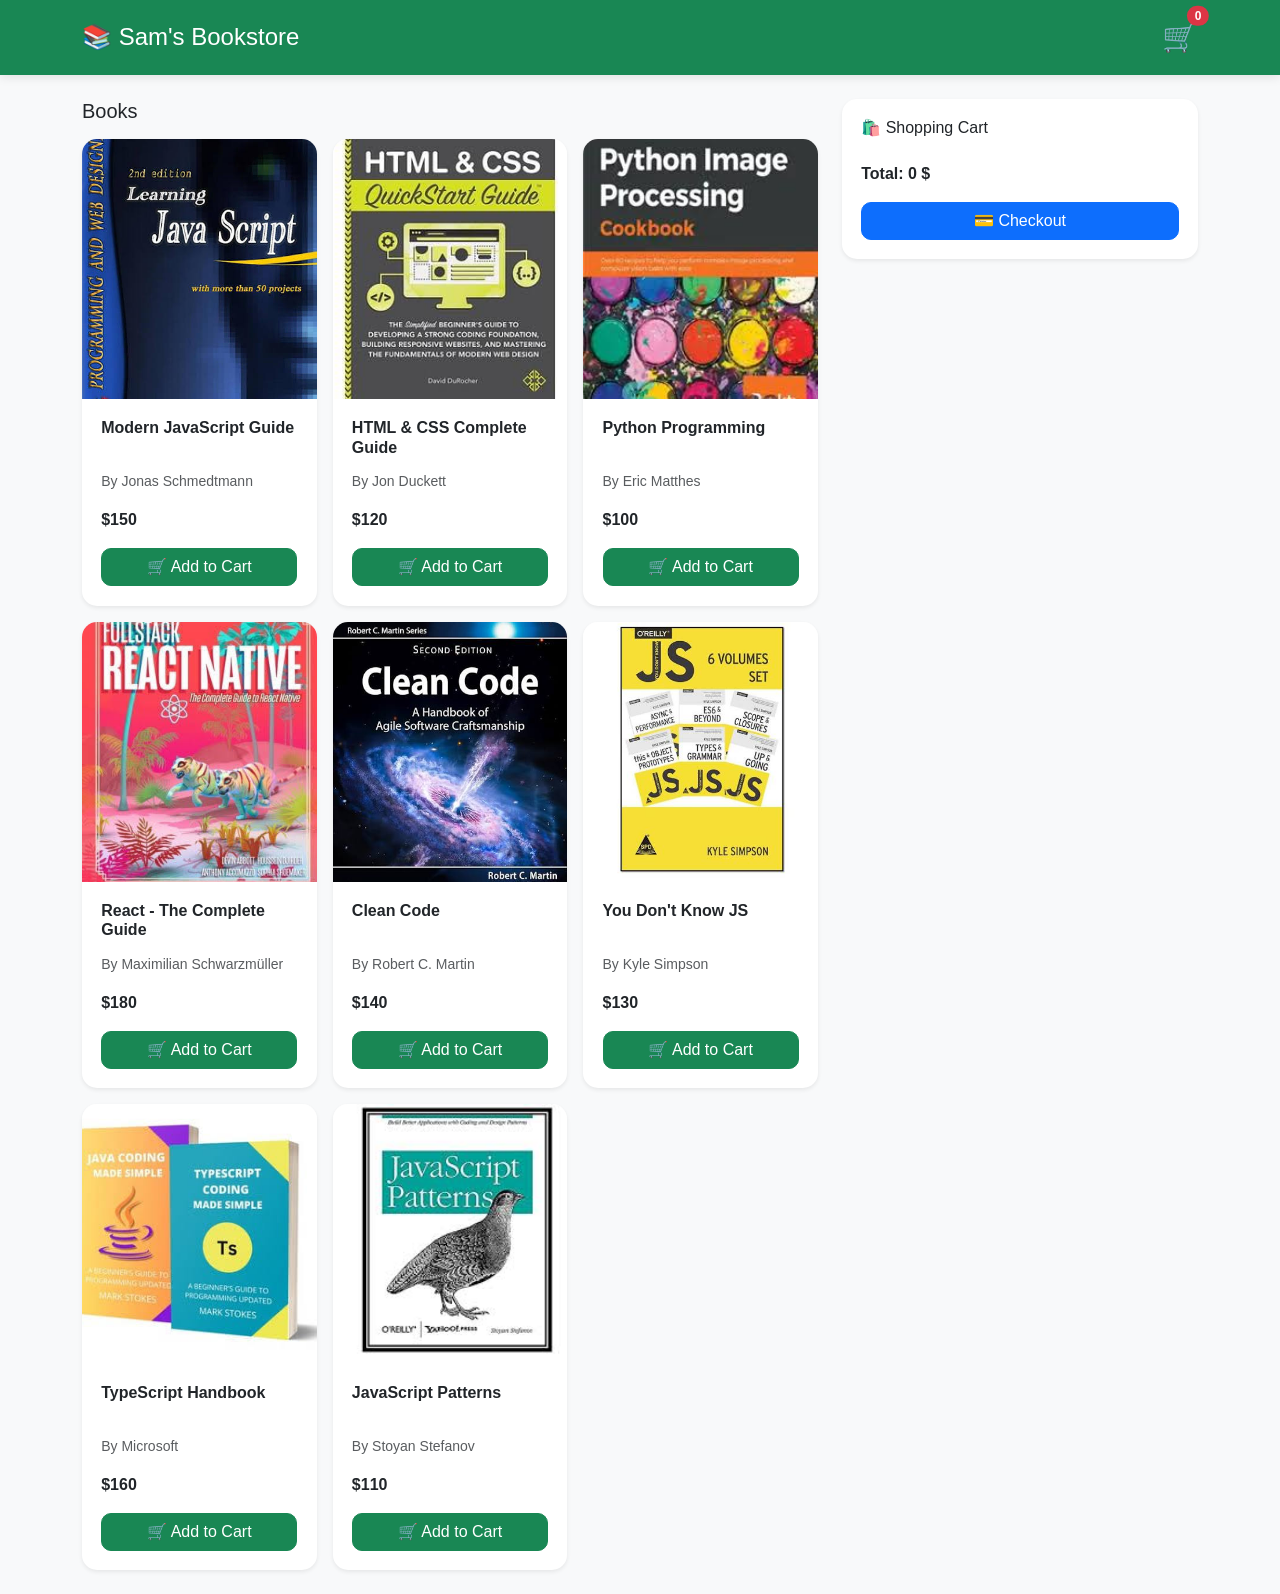
<file: index.html>
<!doctype html>
<html lang="en" dir="ltr">

<head>

    <meta charset="UTF-8">

    <meta 
    name="viewport" 
    content="width=device-width, initial-scale=1.0">


    <title>
        Sam's Bookstore | JavaScript E-commerce
    </title>



    <!-- Bootstrap -->

    <link
    href="https://cdn.jsdelivr.net/npm/bootstrap@5.3.2/dist/css/bootstrap.min.css"
    rel="stylesheet">



    <!-- Custom CSS -->


    <link rel="stylesheet" href="./css/style.css">


</head>




<body>



<header class="bg-success text-white py-3">


<div class="container">


<div class="d-flex justify-content-between align-items-center">


<h1 class="h4 mb-0">

📚 Sam's Bookstore

</h1>




<div class="cart-icon position-relative">


🛒


<span

id="cart-count"

class="position-absolute top-0 start-100 translate-middle badge rounded-pill bg-danger">

0

</span>


</div>



</div>


</div>


</header>








<main class="container my-4">



<div class="row g-4">





<!-- Products -->

<section class="col-12 col-md-8">


<h2 class="h5 mb-3">

Books

</h2>



<div

id="product-list"

class="row row-cols-1 row-cols-md-2 row-cols-lg-3 g-3">


</div>



</section>









<!-- Cart -->


<aside class="col-12 col-md-4">



<div class="card shadow-sm">


<div class="card-body">



<h2 class="h6">

🛍️ Shopping Cart

</h2>




<ul

id="cart-items"

class="list-group mb-3">


</ul>






<p>


<strong>

Total:

<span id="total">

0

</span>

$

</strong>


</p>






<button

id="checkout-btn"

class="btn btn-primary w-100">


💳 Checkout


</button>





</div>


</div>



</aside>





</div>



</main>












<!-- Checkout Modal -->


<div

class="modal fade"

id="checkoutModal"

tabindex="-1">



<div class="modal-dialog modal-dialog-centered">



<div class="modal-content">





<div class="modal-header">


<h5 class="modal-title">

Checkout

</h5>



<button

type="button"

class="btn-close"

data-bs-dismiss="modal">

</button>



</div>







<div class="modal-body">



<form id="checkout-form" novalidate>







<!-- STEP 1 -->


<div id="step-info">



<h6 class="mb-3">

Customer Information

</h6>





<div class="mb-3">


<label class="form-label">

Name

</label>


<input

id="customer-name"

class="form-control"

type="text"

placeholder="Enter your name">


</div>







<div class="mb-3">


<label class="form-label">

Phone Number

</label>


<input

id="customer-phone"

class="form-control"

type="tel"

placeholder="Enter phone number">


</div>







<div class="mb-3">


<label class="form-label">

Address

</label>


<textarea

id="customer-address"

class="form-control"

rows="3"

placeholder="Enter your address"></textarea>


</div>








<button

type="button"

id="review-btn"

class="btn btn-primary w-100">


Review Order


</button>





</div>









<!-- STEP 2 -->


<div

id="step-review"

style="display:none;">





<h6 class="mb-3">

Order Summary

</h6>






<ul

id="review-items"

class="list-group mb-3">


</ul>






<p>


<strong>

Total:

<span id="review-total">

0

</span>

$

</strong>


</p>








<div class="d-flex gap-2">



<button

type="button"

id="back-btn"

class="btn btn-secondary w-50">


Back


</button>






<button

type="submit"

class="btn btn-success w-50">


Confirm Order


</button>



</div>





</div>






</form>






</div>





</div>


</div>


</div>









<!-- Bootstrap JS -->


<script

src="https://code.jquery.com/jquery-3.7.1.min.js">

</script>




<script

src="https://cdn.jsdelivr.net/npm/bootstrap@5.3.2/dist/js/bootstrap.bundle.min.js">

</script>







<!-- App JS -->


<script

type="module"

src="./Js/app.js">

</script>




</body>


</html>
</file>
<file: css/style.css>
/* Reset */

* {
    box-sizing: border-box;
}


body {

    font-family: "Tahoma", sans-serif;

    background: #f8f9fa;

    min-height: 100vh;

}





/* Header */


header {

    box-shadow: 0 2px 10px rgba(0,0,0,.1);

}





.cart-icon {

    font-size: 1.8rem;

    cursor: pointer;

}






/* Product Cards */


.card {

    border: none;

    border-radius: 15px;

    overflow: hidden;

    transition: transform .3s ease,
                box-shadow .3s ease;

}



.card:hover {

    transform: translateY(-8px);

    box-shadow: 0 10px 25px rgba(0,0,0,.12);

}




.card img {


    height: 260px;

    object-fit: cover;


}






.card-body {

    padding: 1.2rem;

}




.card-title {

    min-height: 45px;

}







/* Buttons */


.btn {


    border-radius: 10px;

    transition: .3s;


}



.btn:hover {

    transform: scale(1.02);

}







/* Cart */


.card-body ul {


    max-height: 400px;

    overflow-y: auto;


}



#cart-items li {


    border-radius: 10px;

    margin-bottom: 10px;


}







/* Cart badge */


#cart-count {


    font-size: .75rem;

}








/* Modal */


.modal-content {


    border-radius: 15px;

    border: none;


}






.form-control {


    border-radius: 10px;

    padding: .7rem;


}







/* Responsive */


@media(max-width:768px){


    .card img {

        height: 220px;

    }


}
</file>
